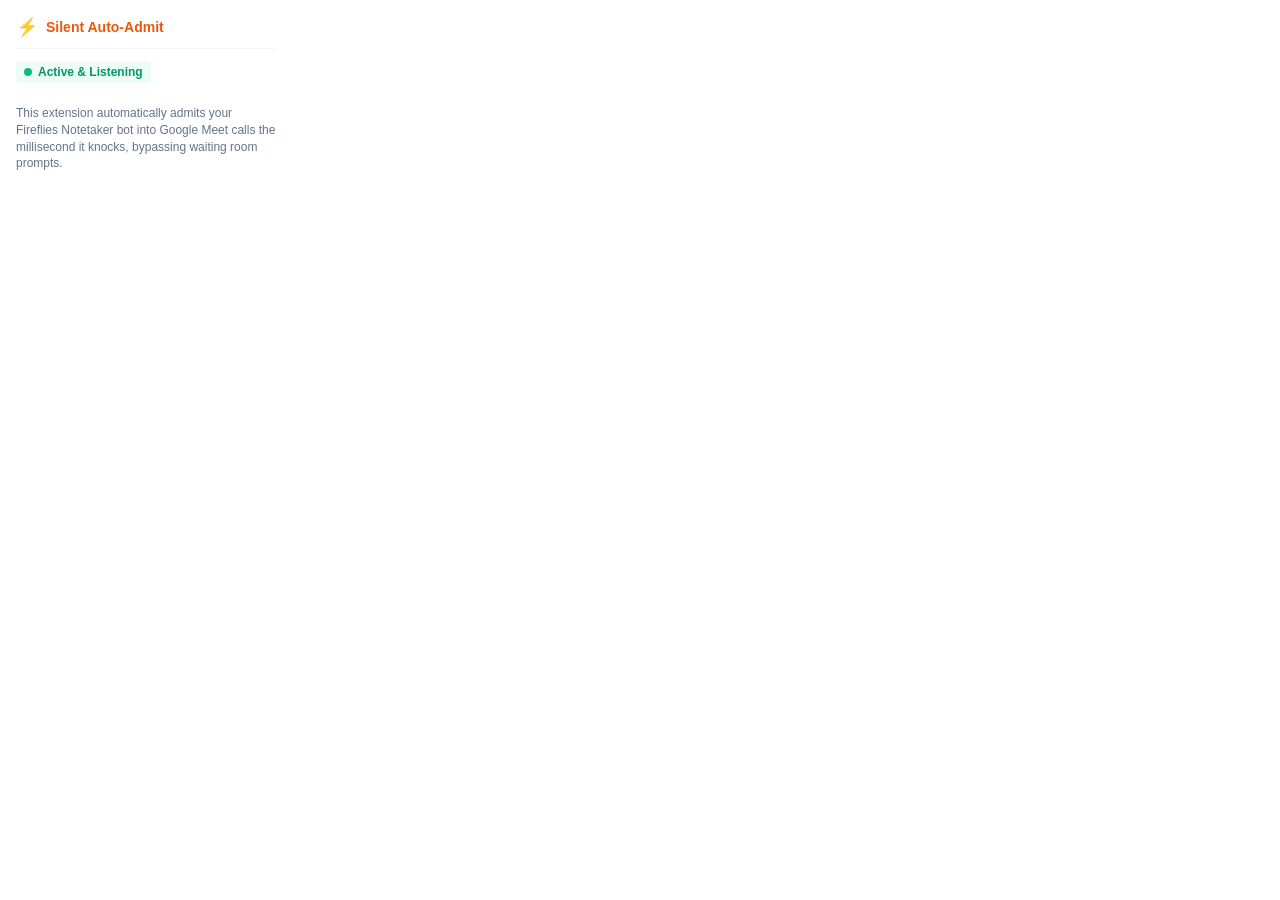
<file: extensions/auto_admit/popup.html>
<!DOCTYPE html>
<html lang="en">
<head>
  <meta charset="UTF-8">
  <title>Fireflies Auto-Admit</title>
  <style>
    body {
      width: 260px;
      font-family: -apple-system, BlinkMacSystemFont, "Segoe UI", Roboto, sans-serif;
      margin: 0;
      padding: 16px;
      background: #ffffff;
      color: #1e293b;
    }
    .header {
      display: flex;
      align-items: center;
      gap: 8px;
      margin-bottom: 12px;
      padding-bottom: 10px;
      border-bottom: 1px solid #f1f5f9;
    }
    .title {
      font-size: 14px;
      font-weight: 700;
      color: #ea580c;
    }
    .status-badge {
      display: inline-flex;
      align-items: center;
      gap: 6px;
      background: #ecfdf5;
      color: #059669;
      padding: 4px 8px;
      border-radius: 4px;
      font-size: 12px;
      font-weight: 600;
      margin-bottom: 10px;
    }
    .status-dot {
      width: 8px;
      height: 8px;
      background: #10b981;
      border-radius: 50%;
    }
    .desc {
      font-size: 12px;
      color: #64748b;
      line-height: 1.4;
    }
  </style>
</head>
<body>
  <div class="header">
    <span style="font-size:18px">⚡</span>
    <span class="title">Silent Auto-Admit</span>
  </div>
  <div class="status-badge">
    <span class="status-dot"></span>
    <span>Active &amp; Listening</span>
  </div>
  <p class="desc">
    This extension automatically admits your Fireflies Notetaker bot into Google Meet calls the millisecond it knocks, bypassing waiting room prompts.
  </p>
</body>
</html>
</file>
